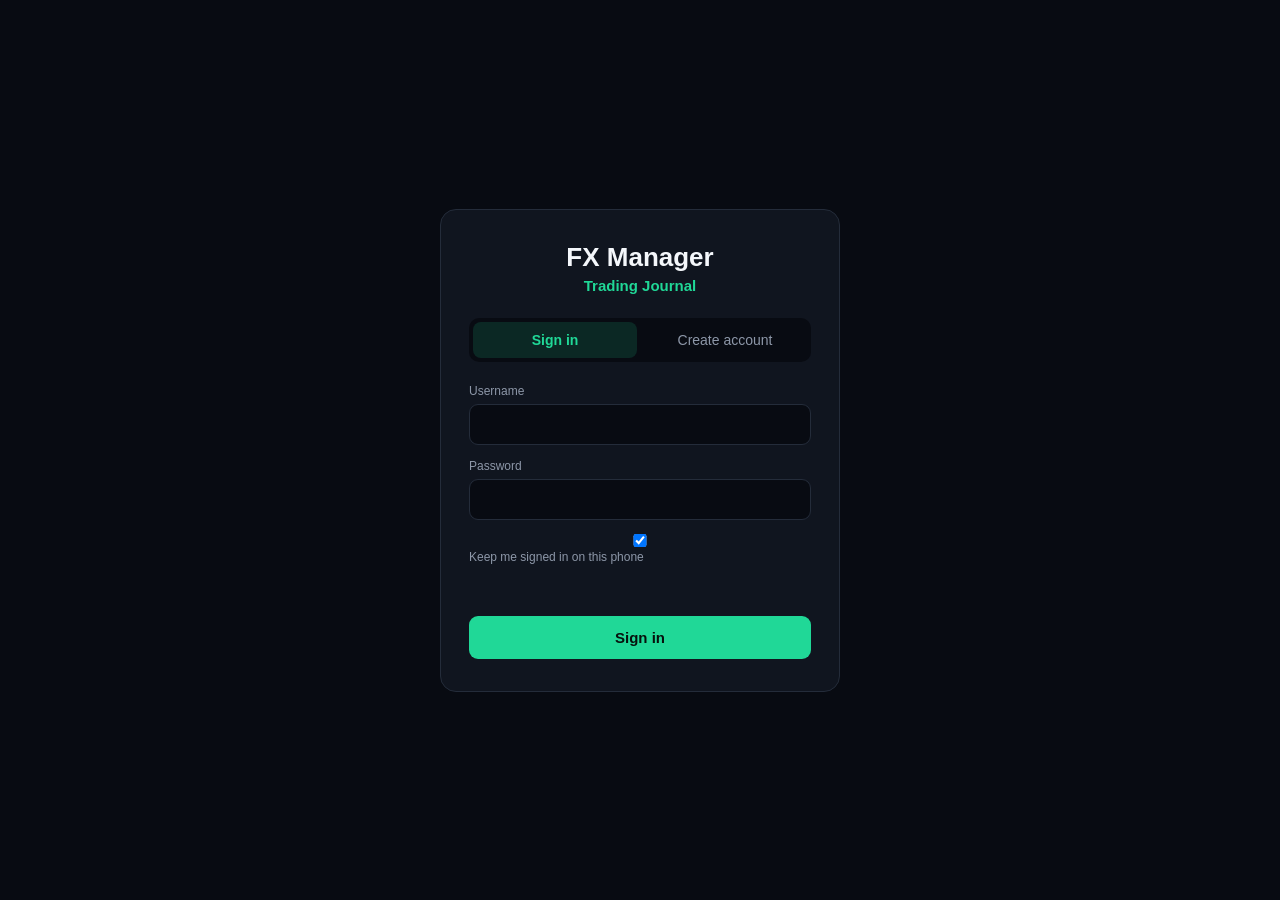
<file: analytics.html>
<!DOCTYPE html>
<html lang="en">

<head>
<script src="./auth.js"></script>

<meta charset="UTF-8">

<meta name="viewport"
      content="width=device-width, initial-scale=1.0">

<title>FX Manager | Analytics</title>

<link rel="stylesheet"
      href="./style.css">

</head>


<body>

<div class="app">


<aside class="sidebar">

    <div class="logo">

        <div class="logo-icon">
        </div>

        <div>

            <h2>FX Manager</h2>

            <span>Trading Journal</span>

        </div>

    </div>


    <nav class="sidebar-nav">

        <a href="./index.html" class="nav-item">
            <span>📊</span>
            Dashboard
        </a>

        <a href="./calendar.html" class="nav-item">
            <span>📅</span>
            Calendar
        </a>

        <a href="./history.html" class="nav-item">
            <span>📝</span>
            History
        </a>

        <a href="./trades.html" class="nav-item">
            <span>💹</span>
            Trades
        </a>

        <a href="./analytics.html" class="nav-item active">
            <span>📈</span>
            Analytics
        </a>

        <a href="./goals.html" class="nav-item">
            <span>🎯</span>
            Goals
        </a>

    </nav>


    <!-- PROFILE / SETTINGS -->

    <div class="sidebar-bottom">

        <a href="./settings.html" class="profile-mini">

            <div class="profile-avatar" id="sidebarAvatar">
                A
            </div>

            <div class="profile-mini-info">

                <span
                    class="profile-mini-name"
                    id="sidebarProfileName">
                    Trader
                </span>

                <span class="profile-mini-role">
                    Trading Profile
                </span>

            </div>

        </a>


        <a href="./settings.html" class="settings-link">

            <span>⚙️</span>

            Settings

        </a>

        <a href="#" class="settings-link" onclick="FXAuth.logout(); return false;">

            <span>🚪</span>

            Logout

        </a>

    </div>


    <!-- SIDEBAR FOOTER -->

    <div class="sidebar-footer">

        <div class="status-dot">
        </div>

        <span>
            Local Storage Active
        </span>

    </div>

</aside>



<main class="main">


<header class="topbar">

    <button class="menu-btn"
            onclick="toggleSidebar()">
        ☰
    </button>


    <div>

        <h2>Analytics</h2>

        <p>
            Understand your trading performance
        </p>

    </div>

</header>



<!-- ==============================
     MAIN STATISTICS
================================ -->

<section class="stats-grid">


    <div class="stat-card">

        <p>Total Trades</p>

        <h2 id="aTrades">
            0
        </h2>

    </div>



    <div class="stat-card">

        <p>Winning Trades</p>

        <h2 id="aWins"
            class="positive">
            0
        </h2>

    </div>



    <div class="stat-card">

        <p>Losing Trades</p>

        <h2 id="aLosses"
            class="negative">
            0
        </h2>

    </div>



    <div class="stat-card">

        <p>Win Rate</p>

        <h2 id="aWinRate">
            0%
        </h2>

    </div>

</section>



<!-- ==============================
     SECONDARY STATISTICS
================================ -->

<section class="stats-grid">


    <div class="stat-card">

        <p>Breakeven</p>

        <h2 id="aBreakeven">
            0
        </h2>

    </div>



    <div class="stat-card">

        <p>Total P&L</p>

        <h2 id="aPnL"
            class="positive">
            $0.00
        </h2>

    </div>



    <div class="stat-card">

        <p>Profit Factor</p>

        <h2 id="profitFactor">
            0
        </h2>

    </div>



    <div class="stat-card">

        <p>Average Trade</p>

        <h2 id="averageTrade">
            $0.00
        </h2>

    </div>

</section>



<!-- ==============================
     P&L + PERFORMANCE
================================ -->

<section class="dashboard-grid">


    <div class="panel">

        <h3>
            Profit & Loss
        </h3>


        <div class="analytics-number"
             id="pnlDisplay">

            $0.00

        </div>


        <div class="bar-chart"
             id="pnlChart">

        </div>

    </div>



    <div class="panel">

        <h3>
            Performance Metrics
        </h3>


        <div class="metric">

            <span>
                Average Win
            </span>

            <strong
                id="avgWin"
                class="positive">

                $0.00

            </strong>

        </div>



        <div class="metric">

            <span>
                Average Loss
            </span>

            <strong
                id="avgLoss"
                class="negative">

                $0.00

            </strong>

        </div>



        <div class="metric">

            <span>
                Best Trade
            </span>

            <strong
                id="bestTrade"
                class="positive">

                $0.00

            </strong>

        </div>



        <div class="metric">

            <span>
                Worst Trade
            </span>

            <strong
                id="worstTrade"
                class="negative">

                $0.00

            </strong>

        </div>

    </div>

</section>



<!-- ==============================
     STRATEGY PERFORMANCE
================================ -->

<section class="panel">

    <div class="panel-header">

        <div>

            <h3>
                Performance by Strategy
            </h3>

            <p>
                Compare your trading strategies
            </p>

        </div>

    </div>


    <div id="strategyStats">

        <p>
            No strategy data yet.
        </p>

    </div>

</section>



<!-- ==============================
     SESSION PERFORMANCE
================================ -->

<section class="panel">

    <div class="panel-header">

        <div>

            <h3>
                Performance by Session
            </h3>

            <p>
                Find your most profitable trading session
            </p>

        </div>

    </div>


    <div id="sessionStats">

        <p>
            No session data yet.
        </p>

    </div>

</section>


</main>

</div>



<script src="./app.js"></script>


<script>

/* ==========================================
   ANALYTICS
========================================== */

function analytics() {


    /*
       Make sure trades exists.
       This prevents errors if
       localStorage has no trades.
    */

    if (!Array.isArray(trades)) {

        return;

    }


    const total =
        trades.length;



    const wins =
        trades.filter(
            trade =>
                String(trade.result)
                    .toUpperCase() === "WIN"
        );



    const losses =
        trades.filter(
            trade =>
                String(trade.result)
                    .toUpperCase() === "LOSS"
        );



    const breakeven =
        trades.filter(
            trade =>
                String(trade.result)
                    .toUpperCase() === "BREAKEVEN"
        );



    /* ==============================
       TOTAL P&L
    ============================== */

    const totalProfit =
        trades.reduce(
            (sum, trade) => {

                return sum +
                    Number(trade.pnl || 0);

            },
            0
        );



    /* ==============================
       WIN RATE
    ============================== */

    const winRate =
        total > 0
            ? (wins.length / total) * 100
            : 0;



    /* ==============================
       GROSS PROFIT
    ============================== */

    const grossProfit =
        wins.reduce(
            (sum, trade) => {

                return sum +
                    Math.max(
                        0,
                        Number(trade.pnl || 0)
                    );

            },
            0
        );



    /* ==============================
       GROSS LOSS
    ============================== */

    const grossLoss =
        Math.abs(
            losses.reduce(
                (sum, trade) => {

                    return sum +
                        Math.min(
                            0,
                            Number(trade.pnl || 0)
                        );

                },
                0
            )
        );



    /* ==============================
       PROFIT FACTOR
    ============================== */

    let profitFactor = "0.00";


    if (grossLoss > 0) {

        profitFactor =
            (
                grossProfit /
                grossLoss
            ).toFixed(2);

    }
    else if (grossProfit > 0) {

        profitFactor = "∞";

    }



    /* ==============================
       AVERAGE WIN
    ============================== */

    const averageWin =
        wins.length > 0

            ? wins.reduce(
                (sum, trade) =>
                    sum +
                    Number(trade.pnl || 0),
                0
              ) / wins.length

            : 0;



    /* ==============================
       AVERAGE LOSS
    ============================== */

    const averageLoss =
        losses.length > 0

            ? Math.abs(
                losses.reduce(
                    (sum, trade) =>
                        sum +
                        Number(trade.pnl || 0),
                    0
                ) / losses.length
              )

            : 0;



    /* ==============================
       AVERAGE TRADE
    ============================== */

    const averageTrade =
        total > 0
            ? totalProfit / total
            : 0;



    /* ==============================
       BEST / WORST TRADE
    ============================== */

    const pnls =
        trades.map(
            trade =>
                Number(trade.pnl || 0)
        );



    const bestTrade =
        pnls.length > 0
            ? Math.max(...pnls)
            : 0;



    const worstTrade =
        pnls.length > 0
            ? Math.min(...pnls)
            : 0;



    /* ==============================
       UPDATE HTML
    ============================== */

    document.getElementById(
        "aTrades"
    ).textContent =
        total;



    document.getElementById(
        "aWins"
    ).textContent =
        wins.length;



    document.getElementById(
        "aLosses"
    ).textContent =
        losses.length;



    document.getElementById(
        "aBreakeven"
    ).textContent =
        breakeven.length;



    document.getElementById(
        "aWinRate"
    ).textContent =
        winRate.toFixed(1) + "%";



    document.getElementById(
        "aPnL"
    ).textContent =
        formatMoney(totalProfit);



    document.getElementById(
        "pnlDisplay"
    ).textContent =
        formatMoney(totalProfit);



    document.getElementById(
        "averageTrade"
    ).textContent =
        formatMoney(averageTrade);



    document.getElementById(
        "avgWin"
    ).textContent =
        formatMoney(averageWin);



    document.getElementById(
        "avgLoss"
    ).textContent =
        formatMoney(-averageLoss);



    document.getElementById(
        "profitFactor"
    ).textContent =
        profitFactor;



    document.getElementById(
        "bestTrade"
    ).textContent =
        formatMoney(bestTrade);



    document.getElementById(
        "worstTrade"
    ).textContent =
        formatMoney(worstTrade);



    renderStrategies();

    renderSessions();

    renderPnLChart();

}



/* ==========================================
   MONEY FORMAT
========================================== */

function formatMoney(value) {

    const number =
        Number(value || 0);


    if (number > 0) {

        return "+$" +
            number.toFixed(2);

    }


    if (number < 0) {

        return "-$" +
            Math.abs(number)
                .toFixed(2);

    }


    return "$0.00";

}



/* ==========================================
   STRATEGY ANALYTICS
========================================== */

function renderStrategies() {


    const container =
        document.getElementById(
            "strategyStats"
        );


    const strategies = {};



    trades.forEach(trade => {


        const name =
            trade.strategy ||
            "Unknown";



        if (!strategies[name]) {

            strategies[name] = {

                trades: 0,

                wins: 0,

                losses: 0,

                pnl: 0

            };

        }



        strategies[name].trades++;



        strategies[name].pnl +=
            Number(trade.pnl || 0);



        if (
            String(trade.result)
                .toUpperCase() === "WIN"
        ) {

            strategies[name].wins++;

        }



        if (
            String(trade.result)
                .toUpperCase() === "LOSS"
        ) {

            strategies[name].losses++;

        }

    });



    container.innerHTML = "";



    const entries =
        Object.entries(
            strategies
        );



    if (entries.length === 0) {

        container.innerHTML =
            "<p>No strategy data yet.</p>";

        return;

    }



    entries
        .sort(
            (a, b) =>
                b[1].pnl -
                a[1].pnl
        )
        .forEach(
            ([name, data]) => {


                const rate =
                    data.trades > 0
                        ? (
                            data.wins /
                            data.trades *
                            100
                          ).toFixed(1)
                        : "0.0";



                container.innerHTML += `

                    <div class="strategy-row">

                        <div>

                            <strong>
                                ${name}
                            </strong>

                            <small>

                                ${data.trades}
                                trades

                                •
                                ${data.wins}W

                                /
                                ${data.losses}L

                                •
                                ${rate}%
                                win rate

                            </small>

                        </div>


                        <strong class="${
                            data.pnl >= 0
                                ? "positive"
                                : "negative"
                        }">

                            ${formatMoney(
                                data.pnl
                            )}

                        </strong>

                    </div>

                `;

            }
        );

}



/* ==========================================
   SESSION ANALYTICS
========================================== */

function renderSessions() {


    const container =
        document.getElementById(
            "sessionStats"
        );


    const sessions = {};



    trades.forEach(trade => {


        const name =
            trade.session ||
            "Unknown";



        if (!sessions[name]) {

            sessions[name] = {

                trades: 0,

                wins: 0,

                losses: 0,

                pnl: 0

            };

        }



        sessions[name].trades++;



        sessions[name].pnl +=
            Number(trade.pnl || 0);



        if (
            String(trade.result)
                .toUpperCase() === "WIN"
        ) {

            sessions[name].wins++;

        }



        if (
            String(trade.result)
                .toUpperCase() === "LOSS"
        ) {

            sessions[name].losses++;

        }

    });



    container.innerHTML = "";



    const entries =
        Object.entries(
            sessions
        );



    if (entries.length === 0) {

        container.innerHTML =
            "<p>No session data yet.</p>";

        return;

    }



    entries
        .sort(
            (a, b) =>
                b[1].pnl -
                a[1].pnl
        )
        .forEach(
            ([name, data]) => {


                const rate =
                    data.trades > 0
                        ? (
                            data.wins /
                            data.trades *
                            100
                          ).toFixed(1)
                        : "0.0";



                container.innerHTML += `

                    <div class="strategy-row">

                        <div>

                            <strong>
                                ${name}
                            </strong>

                            <small>

                                ${data.trades}
                                trades

                                •
                                ${data.wins}W

                                /
                                ${data.losses}L

                                •
                                ${rate}%
                                win rate

                            </small>

                        </div>


                        <strong class="${
                            data.pnl >= 0
                                ? "positive"
                                : "negative"
                        }">

                            ${formatMoney(
                                data.pnl
                            )}

                        </strong>

                    </div>

                `;

            }
        );

}



/* ==========================================
   P&L CHART
========================================== */

function renderPnLChart() {


    const chart =
        document.getElementById(
            "pnlChart"
        );


    chart.innerHTML = "";



    if (trades.length === 0) {

        chart.innerHTML =
            "<p>No trade data yet.</p>";

        return;

    }



    let runningPnL = 0;



    trades
        .slice()
        .sort(
            (a, b) =>
                new Date(a.date) -
                new Date(b.date)
        )
        .forEach(
            (trade, index) => {


                runningPnL +=
                    Number(
                        trade.pnl || 0
                    );


                const bar =
                    document.createElement(
                        "div"
                    );


                bar.className =
                    "pnl-bar";



                const height =
                    Math.max(
                        10,
                        Math.min(
                            100,
                            Math.abs(
                                runningPnL
                            ) /
                            Math.max(
                                1,
                                Math.abs(
                                    runningPnL
                                )
                            ) *
                            100
                        )
                    );



                bar.style.height =
                    height + "%";



                bar.title =
                    `Trade ${index + 1}
                    • ${trade.date}
                    • P&L: ${formatMoney(
                        trade.pnl
                    )}
                    • Running P&L:
                    ${formatMoney(
                        runningPnL
                    )}`;



                if (runningPnL < 0) {

                    bar.classList.add(
                        "loss-bar"
                    );

                }
                else {

                    bar.classList.add(
                        "profit-bar"
                    );

                }



                chart.appendChild(
                    bar
                );

            }
        );

}



/* ==========================================
   START ANALYTICS
========================================== */

analytics();

</script>


<script src="./sidebar.js"></script>

</body>

</html>
</file>
<file: style.css>
/* ==========================================
   FX MANAGER - GLOBAL STYLES
========================================== */

* {
    margin: 0;
    padding: 0;
    box-sizing: border-box;
}

:root {
    --bg: #080b12;
    --card: #10151f;
    --card2: #151b27;
    --border: #242c3a;
    --text: #f4f7fb;
    --muted: #8d97a8;
    --green: #20d897;
    --red: #ff5d6c;
    --blue: #5b8cff;
}

body {
    font-family: Arial, Helvetica, sans-serif;
    background: var(--bg);
    color: var(--text);
}

a {
    text-decoration: none;
    color: inherit;
}

.app {
    display: flex;
    min-height: 100vh;
}


/* ==========================================
   SIDEBAR
========================================== */

.sidebar {
    width: 250px;
    background: #0c1018;
    border-right: 1px solid var(--border);
    padding: 25px 16px;
    position: fixed;
    height: 100vh;
    left: 0;
    top: 0;
    z-index: 100;
}

.logo {
    font-size: 20px;
    font-weight: bold;
    letter-spacing: 1px;
    padding: 5px 14px 35px;
}

.logo span {
    color: var(--green);
}

.sidebar nav {
    display: flex;
    flex-direction: column;
    gap: 7px;
}

.sidebar nav a,
.sidebar-bottom a {
    padding: 14px 15px;
    border-radius: 9px;
    color: var(--muted);
    font-size: 14px;
    transition: .2s;
}

.sidebar nav a:hover,
.sidebar-bottom a:hover {
    background: var(--card2);
    color: white;
}

.sidebar nav a.active {
    background: rgba(32, 216, 151, .12);
    color: var(--green);
}

.sidebar-bottom {
    position: absolute;
    bottom: 25px;
    left: 16px;
    right: 16px;
}


/* ==========================================
   MAIN
========================================== */

.main {
    margin-left: 250px;
    width: calc(100% - 250px);
    padding: 25px 35px;
}


/* ==========================================
   TOPBAR
========================================== */

.topbar {
    display: flex;
    align-items: center;
    justify-content: space-between;
    margin-bottom: 30px;
}

.topbar h2 {
    font-size: 23px;
}

.topbar p {
    color: var(--muted);
    margin-top: 5px;
    font-size: 13px;
}

.profile {
    display: flex;
    align-items: center;
    gap: 18px;
}

.notification {
    font-size: 20px;
}

.avatar {
    width: 42px;
    height: 42px;
    border-radius: 50%;
    background: var(--green);
    color: #06110d;
    display: flex;
    align-items: center;
    justify-content: center;
    font-weight: bold;
}

.menu-btn {
    display: none;
}


/* ==========================================
   WELCOME
========================================== */

.welcome {
    background: linear-gradient(135deg, #111923, #0d131d);
    border: 1px solid var(--border);
    border-radius: 15px;
    padding: 28px;
    display: flex;
    justify-content: space-between;
    align-items: center;
    margin-bottom: 25px;
}

.small-text {
    color: var(--green);
    font-size: 11px;
    font-weight: bold;
    letter-spacing: 2px;
}

.welcome h1 {
    margin: 8px 0;
    font-size: 27px;
}

.welcome p:last-child {
    color: var(--muted);
}


/* ==========================================
   BUTTONS
========================================== */

.primary-btn,
.secondary-btn {
    display: inline-block;
    padding: 12px 18px;
    border-radius: 8px;
    font-size: 14px;
    font-weight: bold;
}

.primary-btn {
    background: var(--green);
    color: #04120c;
}

.primary-btn:hover {
    opacity: .9;
}

.secondary-btn {
    border: 1px solid var(--border);
    background: var(--card2);
    color: var(--text);
}

.secondary-btn:hover {
    border-color: var(--green);
}

.full {
    width: 100%;
    text-align: center;
    margin-top: 20px;
}


/* ==========================================
   STATS
========================================== */

.stats-grid {
    display: grid;
    grid-template-columns: repeat(4, 1fr);
    gap: 18px;
    margin-bottom: 25px;
}

.stat-card {
    background: var(--card);
    border: 1px solid var(--border);
    padding: 21px;
    border-radius: 13px;
}

.stat-icon {
    font-size: 21px;
    margin-bottom: 15px;
}

.stat-card p {
    color: var(--muted);
    font-size: 13px;
}

.stat-card h2 {
    margin: 8px 0;
    font-size: 24px;
}

.positive {
    color: var(--green) !important;
}

.negative {
    color: var(--red) !important;
}


/* ==========================================
   PANELS
========================================== */

.dashboard-grid {
    display: grid;
    grid-template-columns: 2fr 1fr;
    gap: 20px;
    margin-bottom: 25px;
}

.panel {
    background: var(--card);
    border: 1px solid var(--border);
    border-radius: 13px;
    padding: 22px;
}

.panel-header {
    display: flex;
    align-items: center;
    justify-content: space-between;
    margin-bottom: 22px;
}

.panel-header h3 {
    font-size: 17px;
}

.panel-header p {
    color: var(--muted);
    font-size: 12px;
    margin-top: 5px;
}

.view-link {
    color: var(--green);
    font-size: 13px;
}

.view-link:hover {
    text-decoration: underline;
}


/* ==========================================
   OLD CHART SUPPORT
========================================== */

.chart {
    height: 250px;
    position: relative;
    overflow: hidden;
    background:
        linear-gradient(rgba(255,255,255,.035) 1px, transparent 1px),
        linear-gradient(90deg, rgba(255,255,255,.035) 1px, transparent 1px);
    background-size: 50px 50px;
    border-radius: 8px;
}

.chart-line {
    position: absolute;
    left: 4%;
    right: 4%;
    top: 30%;
    height: 130px;
    border-bottom: 3px solid var(--green);
    transform: skewY(-15deg);
    box-shadow: 0 15px 25px rgba(32,216,151,.08);
}

.chart-labels {
    position: absolute;
    bottom: 5px;
    left: 15px;
    right: 15px;
    display: flex;
    justify-content: space-between;
    color: var(--muted);
    font-size: 10px;
}


/* ==========================================
   LIVE PERFORMANCE CHART
========================================== */

.performance-panel {
    margin-bottom: 25px;
}

.performance-header {
    display: flex;
    align-items: center;
    justify-content: space-between;
    margin-bottom: 18px;
}

.performance-header h3 {
    font-size: 17px;
}

.performance-header p {
    color: var(--muted);
    font-size: 12px;
    margin-top: 5px;
}

.chart-range {
    width: auto;
    min-width: 110px;
    padding: 9px 12px;

    background: var(--card2);
    border: 1px solid var(--border);

    color: var(--text);

    border-radius: 8px;

    font-size: 12px;
    cursor: pointer;

    outline: none;
}

.chart-range:hover {
    border-color: var(--green);
}

.chart-range:focus {
    border-color: var(--green);
}

.chart-wrapper {
    position: relative;
    width: 100%;
    height: 330px;
    padding: 5px 0;
}

#performanceChart {
    width: 100% !important;
    height: 100% !important;
}

.chart-empty {
    position: absolute;

    top: 0;
    left: 0;
    right: 0;
    bottom: 0;

    display: none;

    align-items: center;
    justify-content: center;

    color: var(--muted);

    font-size: 13px;

    text-align: center;
}


/* ==========================================
   JOURNAL PREVIEW
========================================== */

.journal-preview {
    display: flex;
    flex-direction: column;
    gap: 14px;
}

.journal-row {
    display: flex;
    justify-content: space-between;
    font-size: 13px;
    border-bottom: 1px solid var(--border);
    padding-bottom: 12px;
}

.journal-row span {
    color: var(--muted);
}

.bullish {
    color: var(--green);
}


/* ==========================================
   TABLE
========================================== */

.recent-panel {
    overflow: hidden;
}

.table-container {
    overflow-x: auto;
}

table {
    width: 100%;
    border-collapse: collapse;
}

th {
    text-align: left;
    color: var(--muted);
    font-size: 11px;
    font-weight: normal;
    padding: 13px;
    border-bottom: 1px solid var(--border);
}

td {
    padding: 16px 13px;
    border-bottom: 1px solid var(--border);
    font-size: 13px;
}

tbody tr:hover {
    background: rgba(255,255,255,.015);
}

.buy,
.win {
    color: var(--green);
    background: rgba(32,216,151,.09);
    padding: 5px 8px;
    border-radius: 5px;
}

.sell,
.loss {
    color: var(--red);
    background: rgba(255,93,108,.09);
    padding: 5px 8px;
    border-radius: 5px;
}


/* ==========================================
   CALENDAR
========================================== */

.calendar-panel {
    margin-bottom: 25px;
}

.calendar-header {
    display: flex;
    align-items: center;
    justify-content: space-between;
    margin-bottom: 25px;
}

.calendar-header button {
    width: 40px;
    height: 40px;

    border: 1px solid var(--border);

    background: var(--card2);
    color: white;

    border-radius: 8px;

    font-size: 24px;

    cursor: pointer;

    transition: .2s;
}

.calendar-header button:hover {
    background: var(--green);
    color: #000;
}

.calendar-week,
.calendar-grid {
    display: grid;
    grid-template-columns: repeat(7, 1fr);
    gap: 8px;
}

.calendar-week {
    margin-bottom: 8px;
}

.calendar-week span {
    text-align: center;
    color: var(--muted);
    font-size: 11px;
    padding: 10px;
}

.calendar-day {
    min-height: 105px;

    background: var(--card2);

    border: 1px solid var(--border);

    border-radius: 9px;

    padding: 10px;

    cursor: pointer;

    transition: .2s;
}

.calendar-day:hover {
    border-color: var(--green);
    transform: translateY(-2px);
}

.calendar-day strong {
    font-size: 14px;
}

.calendar-day small {
    display: block;

    margin-top: 8px;

    color: var(--muted);

    font-size: 10px;
}

.empty-day {
    background: transparent;
    border: none;
    cursor: default;
}

.day-profit,
.day-loss {
    display: inline-block;

    margin-top: 20px;

    padding: 5px 7px;

    border-radius: 5px;

    font-size: 11px;
}

.day-profit {
    color: var(--green);
    background: rgba(32,216,151,.1);
}

.day-loss {
    color: var(--red);
    background: rgba(255,93,108,.1);
}

.no-trade {
    opacity: .5;
}

.day-trade {
    display: grid;

    grid-template-columns:
        1.5fr 1fr 1fr 1fr;

    align-items: center;

    padding: 15px;

    border-bottom: 1px solid var(--border);

    font-size: 13px;
}


/* ==========================================
   JOURNAL PAGE
========================================== */

.journal-date {
    margin-bottom: 20px;
}

.journal-date label {
    display: block;

    color: var(--muted);

    font-size: 12px;

    margin-bottom: 7px;
}

input,
select,
textarea {
    width: 100%;

    background: var(--card2);

    border: 1px solid var(--border);

    color: white;

    border-radius: 8px;

    padding: 12px;

    outline: none;

    font-size: 13px;
}

input:focus,
select:focus,
textarea:focus {
    border-color: var(--green);
}

input::placeholder,
textarea::placeholder {
    color: #657083;
}

.form-grid {
    display: grid;

    grid-template-columns: repeat(2, 1fr);

    gap: 20px;
}

.form-group {
    margin-bottom: 20px;
}

.form-group label {
    display: block;

    color: var(--muted);

    font-size: 12px;

    margin-bottom: 8px;
}

textarea {
    min-height: 130px;

    resize: vertical;
}

.panel h3 {
    margin-bottom: 20px;
}

.emotion-grid {
    display: grid;

    grid-template-columns: repeat(5, 1fr);

    gap: 12px;
}

.emotion-grid button {
    background: var(--card2);

    border: 1px solid var(--border);

    color: white;

    padding: 15px 8px;

    border-radius: 10px;

    cursor: pointer;

    line-height: 1.7;

    transition: .2s;
}

.emotion-grid button:hover,
.emotion-grid button.selected {
    border-color: var(--green);

    background: rgba(32,216,151,.1);
}

.form-help {
    color: var(--muted);

    font-size: 12px;

    margin-bottom: 15px;
}

.image-preview {
    display: grid;

    grid-template-columns: repeat(4, 1fr);

    gap: 15px;

    margin-top: 20px;
}

.image-preview img {
    width: 100%;

    height: 160px;

    object-fit: cover;

    border-radius: 8px;

    border: 1px solid var(--border);
}

.save-journal {
    border: none;

    cursor: pointer;

    margin-top: 20px;
}

.success-message {
    color: var(--green);

    margin-top: 15px;
}


/* ==========================================
   TRADE PAGE
========================================== */

.delete-btn {
    border: 1px solid rgba(255,93,108,.3);

    background: rgba(255,93,108,.08);

    color: var(--red);

    padding: 7px 10px;

    border-radius: 6px;

    cursor: pointer;

    transition: .2s;
}

.delete-btn:hover {
    background: var(--red);

    color: white;
}


/* ==========================================
   ANALYTICS
========================================== */

.analytics-number {
    font-size: 35px;

    font-weight: bold;

    margin: 25px 0;
}

.metric {
    display: flex;

    justify-content: space-between;

    padding: 17px 0;

    border-bottom: 1px solid var(--border);

    font-size: 13px;
}

.metric span {
    color: var(--muted);
}

.strategy-row {
    display: flex;

    justify-content: space-between;

    align-items: center;

    padding: 17px 0;

    border-bottom: 1px solid var(--border);
}

.strategy-row small {
    display: block;

    color: var(--muted);

    margin-top: 5px;

    font-size: 11px;
}


/* ==========================================
   GOALS
========================================== */

.goal-item {
    padding: 20px 0;

    border-bottom: 1px solid var(--border);
}

.goal-top {
    display: flex;

    justify-content: space-between;

    margin-bottom: 12px;
}

.goal-top span {
    color: var(--muted);

    font-size: 13px;
}

.progress {
    height: 8px;

    background: #202735;

    border-radius: 20px;

    overflow: hidden;
}

.progress-bar {
    height: 100%;

    background: var(--green);

    border-radius: 20px;

    transition: width .3s ease;
}

.goal-bottom {
    display: flex;

    justify-content: space-between;

    align-items: center;

    margin-top: 10px;
}

.goal-bottom small {
    color: var(--muted);
}


/* ==========================================
   SCROLLBAR
========================================== */

::-webkit-scrollbar {
    width: 8px;
    height: 8px;
}

::-webkit-scrollbar-track {
    background: var(--bg);
}

::-webkit-scrollbar-thumb {
    background: #2a3342;
    border-radius: 10px;
}

::-webkit-scrollbar-thumb:hover {
    background: #394557;
}


/* ==========================================
   RESPONSIVE - TABLET
========================================== */

@media(max-width: 1000px) {

    .sidebar {
        transform: translateX(-100%);

        transition: .3s;
    }

    .sidebar.open {
        transform: translateX(0);
    }

    .main {
        margin-left: 0;

        width: 100%;

        padding: 20px;
    }

    .menu-btn {
        display: block;

        background: none;

        border: none;

        color: white;

        font-size: 23px;

        margin-right: 15px;

        cursor: pointer;
    }

    .topbar {
        justify-content: flex-start;
    }

    .topbar > div:nth-child(2) {
        flex: 1;
    }

    .stats-grid {
        grid-template-columns: repeat(2, 1fr);
    }

    .dashboard-grid {
        grid-template-columns: 1fr;
    }
}


/* ==========================================
   RESPONSIVE - MOBILE
========================================== */

@media(max-width: 700px) {

    .calendar-week,
    .calendar-grid {
        gap: 4px;
    }

    .calendar-day {
        min-height: 75px;

        padding: 6px;
    }

    .calendar-day small {
        font-size: 8px;
    }

    .day-profit,
    .day-loss {
        margin-top: 10px;

        font-size: 9px;
    }

    .form-grid {
        grid-template-columns: 1fr;
    }

    .emotion-grid {
        grid-template-columns: repeat(2, 1fr);
    }

    .image-preview {
        grid-template-columns: repeat(2, 1fr);
    }

    .day-trade {
        grid-template-columns: 1fr 1fr;

        gap: 10px;
    }

    .calendar-week span {
        font-size: 8px;
    }

    .performance-header {
        align-items: flex-start;

        gap: 15px;
    }

    .performance-header h3 {
        font-size: 15px;
    }

    .chart-range {
        min-width: 95px;

        font-size: 11px;

        padding: 8px;
    }

    .chart-wrapper {
        height: 260px;
    }
}


/* ==========================================
   RESPONSIVE - SMALL MOBILE
========================================== */

@media(max-width: 600px) {

    .main {
        padding: 15px;
    }

    .welcome {
        flex-direction: column;

        align-items: flex-start;

        gap: 20px;
    }

    .welcome h1 {
        font-size: 22px;
    }

    .stats-grid {
        grid-template-columns: 1fr;
    }

    .profile {
        gap: 8px;
    }

    .notification {
        display: none;
    }
}


@media(max-width: 500px) {

    .performance-header {
        flex-direction: column;
    }

    .chart-range {
        width: 100%;
    }

    .chart-wrapper {
        height: 230px;
    }

    .panel {
        padding: 17px;
    }

    .topbar h2 {
        font-size: 19px;
    }

    .welcome {
        padding: 20px;
    }

    .welcome h1 {
        font-size: 20px;
    }

    th,
    td {
        white-space: nowrap;
    }
}


/* ==========================================
   DASHBOARD HTML COMPATIBILITY FIX
========================================== */


/* MAIN CONTENT */

.main-content {
    margin-left: 250px;
    width: calc(100% - 250px);
    padding: 25px 35px;
}


/* SIDEBAR NAVIGATION */

.sidebar-nav {
    display: flex;
    flex-direction: column;
    gap: 7px;
}

.sidebar-nav .nav-item {
    display: flex;
    align-items: center;
    gap: 10px;

    padding: 14px 15px;

    border-radius: 9px;

    color: var(--muted);

    font-size: 14px;

    transition: .2s;
}

.sidebar-nav .nav-item:hover {
    background: var(--card2);
    color: white;
}

.sidebar-nav .nav-item.active {
    background: rgba(32, 216, 151, .12);
    color: var(--green);
}


/* SIDEBAR FOOTER */

.sidebar-footer {
    position: absolute;

    bottom: 25px;

    left: 16px;
    right: 16px;

    display: flex;
    align-items: center;

    gap: 8px;

    color: var(--text);

    font-size: 13px;
}

.status-dot {
    width: 8px;
    height: 8px;

    border-radius: 50%;

    background: var(--green);

    box-shadow: 0 0 8px rgba(32,216,151,.5);
}


/* LOGO */

.logo {
    display: flex;
    align-items: flex-start;
    gap: 12px;
}

.logo-icon {
    font-size: 28px;
    font-weight: bold;
    color: var(--text);
}

.logo h2 {
    font-size: 24px;
    margin-bottom: 3px;
}

.logo span {
    color: var(--green);
    font-size: 17px;
    font-weight: bold;
}


/* MOBILE HEADER */

.mobile-header {
    display: none;
}


/* PAGE HEADER */

.page-header {
    display: flex;
    align-items: center;
    justify-content: space-between;

    margin-bottom: 30px;
}

.page-header h1 {
    font-size: 25px;
}

.page-header p {
    color: var(--muted);

    margin-top: 5px;

    font-size: 13px;
}


/* PRIMARY BUTTON */

.primary-button {
    display: inline-block;

    background: var(--green);

    color: #04120c;

    padding: 12px 18px;

    border-radius: 8px;

    font-size: 14px;

    font-weight: bold;

    transition: .2s;
}

.primary-button:hover {
    opacity: .9;
}


/* STAT LABEL */

.stat-label {
    display: block;

    color: var(--muted);

    font-size: 13px;

    margin-bottom: 8px;
}


/* DASHBOARD CARD */

.dashboard-card {
    background: var(--card);

    border: 1px solid var(--border);

    border-radius: 13px;

    padding: 22px;
}


/* CARD HEADER */

.card-header {
    display: flex;

    align-items: center;

    justify-content: space-between;

    margin-bottom: 22px;
}

.card-header h2 {
    font-size: 17px;
}

.card-header p {
    color: var(--muted);

    font-size: 12px;

    margin-top: 5px;
}


/* PERFORMANCE */

.performance-card {
    margin-bottom: 25px;
}


/* BOTTOM DASHBOARD */

.dashboard-two-column {
    display: grid;

    grid-template-columns: 2fr 1fr;

    gap: 20px;

    margin-bottom: 25px;
}


/* TEXT LINK */

.text-link {
    color: var(--green);

    font-size: 13px;
}

.text-link:hover {
    text-decoration: underline;
}


/* JOURNAL SUMMARY */

.journal-summary {
    display: flex;

    flex-direction: column;

    gap: 14px;
}

.journal-date-box,
.journal-item {
    display: flex;

    justify-content: space-between;

    align-items: center;

    font-size: 13px;

    border-bottom: 1px solid var(--border);

    padding-bottom: 12px;
}

.journal-date-box span,
.journal-item span {
    color: var(--muted);
}

.journal-date-box strong,
.journal-item strong {
    color: var(--text);
}


/* EMPTY TABLE */

.empty-table {
    text-align: center;

    padding: 30px;

    color: var(--muted);
}


/* ==========================================
   DASHBOARD RESPONSIVE
========================================== */

@media(max-width: 1000px) {

    .sidebar {
        transform: translateX(-100%);

        transition: .3s;
    }

    .sidebar.open {
        transform: translateX(0);
    }

    .main-content {
        margin-left: 0;

        width: 100%;

        padding: 20px;
    }

    .mobile-header {
        display: flex;

        align-items: center;

        gap: 15px;

        margin-bottom: 25px;
    }

    .mobile-header button {
        background: none;

        border: none;

        color: white;

        font-size: 24px;

        cursor: pointer;
    }

    .mobile-header h2 {
        font-size: 20px;
    }

    .stats-grid {
        grid-template-columns: repeat(2, 1fr);
    }

    .dashboard-two-column {
        grid-template-columns: 1fr;
    }
}


@media(max-width: 700px) {

    .page-header {
        align-items: flex-start;

        gap: 15px;
    }

    .page-header h1 {
        font-size: 22px;
    }

    .stats-grid {
        grid-template-columns: 1fr;
    }

    .performance-header {
        flex-direction: column;

        align-items: flex-start;

        gap: 15px;
    }

    .chart-range {
        width: 100%;
    }
}


@media(max-width: 500px) {

    .main-content {
        padding: 15px;
    }

    .page-header {
        flex-direction: column;
    }

    .primary-button {
        width: 100%;

        text-align: center;
    }

    .dashboard-card {
        padding: 17px;
    }
}


/* ==========================================
   BREAKEVEN TRADE
========================================== */

.breakeven {
    color: var(--blue);
    background: rgba(91,140,255,.10);
    padding: 5px 8px;
    border-radius: 5px;
}


/* ==========================================
   ANALYTICS CHART
========================================== */

.pnl-bar {
    width: 24px;
    min-height: 10px;
    border-radius: 5px 5px 0 0;
    transition: 0.2s ease;
    cursor: pointer;
}

.pnl-bar:hover {
    transform: scaleY(1.05);
}

.profit-bar {
    background: var(--green);
}

.loss-bar {
    background: var(--red);
}

.bar-chart {
    min-height: 180px;
    display: flex;
    align-items: flex-end;
    gap: 8px;
    padding: 20px 10px 10px;
    overflow-x: auto;
}

.strategy-row {
    display: flex;
    align-items: center;
    justify-content: space-between;
    gap: 20px;
    padding: 15px 0;
    border-bottom: 1px solid rgba(255,255,255,0.08);
}

.strategy-row:last-child {
    border-bottom: none;
}

.strategy-row small {
    display: block;
    margin-top: 5px;
    opacity: 0.65;
}

.edit-btn {
    padding: 6px 10px;
    border: none;
    border-radius: 6px;
    cursor: pointer;
    margin-right: 5px;
}

.edit-btn:hover {
    opacity: 0.8;
}

/* =========================================
   PROFILE + SETTINGS SIDEBAR
========================================= */

.sidebar-bottom {
    margin-top: auto;
    padding-top: 20px;
}

.profile-mini {
    display: flex;
    align-items: center;
    gap: 11px;
    padding: 11px;
    border-radius: 12px;
    margin-bottom: 8px;
    text-decoration: none;
    color: inherit;
    border: 1px solid transparent;
    transition: 0.2s ease;
}

.profile-mini:hover {
    background: rgba(255,255,255,0.05);
    border-color: rgba(255,255,255,0.08);
}

.profile-avatar {
    width: 38px;
    height: 38px;
    min-width: 38px;
    border-radius: 50%;
    display: flex;
    align-items: center;
    justify-content: center;
    background: #19d99b;
    color: #07110d;
    font-weight: 800;
    font-size: 15px;
}

.profile-mini-info {
    min-width: 0;
}

.profile-mini-name {
    display: block;
    font-size: 14px;
    font-weight: 700;
    white-space: nowrap;
    overflow: hidden;
    text-overflow: ellipsis;
}

.profile-mini-role {
    display: block;
    font-size: 11px;
    opacity: 0.5;
    margin-top: 2px;
}

.settings-link {
    display: flex;
    align-items: center;
    gap: 10px;
    padding: 10px 11px;
    border-radius: 10px;
    text-decoration: none;
    color: inherit;
    font-size: 13px;
    opacity: 0.7;
    transition: 0.2s ease;
}

.settings-link:hover {
    opacity: 1;
    background: rgba(255,255,255,0.05);
}


/* =========================================
   GLOBAL LIGHT THEME
========================================= */

body.light-theme {
    background: #f3f6f8;
    color: #17201c;
}

/* Sidebar */
body.light-theme .sidebar {
    background: #ffffff;
    color: #17201c;
    border-right-color: rgba(0, 0, 0, 0.08);
}

/* Main content */
body.light-theme .main-content {
    background: #f3f6f8;
}

/* Cards / panels */
body.light-theme .card,
body.light-theme .panel,
body.light-theme .stat-card,
body.light-theme .dashboard-card,
body.light-theme .analytics-card,
body.light-theme .goal-card,
body.light-theme .trade-card {
    background: #ffffff;
    color: #17201c;
    border-color: rgba(0, 0, 0, 0.08);
}

/* Inputs */
body.light-theme input,
body.light-theme select,
body.light-theme textarea {
    background: #ffffff;
    color: #17201c;
    border-color: rgba(0, 0, 0, 0.12);
}

/* Tables */
body.light-theme table {
    color: #17201c;
}

body.light-theme th,
body.light-theme td {
    border-color: rgba(0, 0, 0, 0.08);
}

/* Sidebar links */
body.light-theme .sidebar a {
    color: #17201c;
}

body.light-theme .sidebar a:hover {
    background: rgba(0, 0, 0, 0.05);
}

/* Profile */
body.light-theme .profile-mini:hover {
    background: rgba(0, 0, 0, 0.04);
}

body.light-theme .settings-link:hover {
    background: rgba(0, 0, 0, 0.04);
}

/* General borders */
body.light-theme .border,
body.light-theme .section,
body.light-theme .trade-row,
body.light-theme .strategy-row {
    border-color: rgba(0, 0, 0, 0.08);
}

/* Calendar */
body.light-theme .calendar,
body.light-theme .calendar-day {
    background: #ffffff;
    border-color: rgba(0, 0, 0, 0.08);
}

/* Text */
body.light-theme small,
body.light-theme .muted {
    color: #66736d;
}

/* =========================================
   LIGHT THEME - SETTINGS
========================================= */

body.light-theme .settings-card {
    background: #ffffff;
    border-color: rgba(0, 0, 0, 0.08);
}

body.light-theme .settings-input,
body.light-theme .settings-select {
    background: #f7f8f9;
    color: #17201c;
    border-color: rgba(0, 0, 0, 0.12);
}

body.light-theme .settings-select option {
    background: #ffffff;
    color: #17201c;
}

body.light-theme .avatar-preview,
body.light-theme .data-info,
body.light-theme .account-preview {
    background: #f7f8f9;
}

/* ==========================================
   UNIFIED TYPOGRAPHY SCALE (matches Dashboard)
   Page title 25 | Card title 17 | Stat value 24
   Body 13 | Small 12 | Table head 11 | Button 14
========================================== */

/* Sidebar */
body .logo,
body .logo h2 { font-size: 24px !important; }
body .sidebar nav a,
body .sidebar-nav .nav-item { font-size: 14px !important; }

/* Page titles */
body .page-header h1,
body .topbar h2,
body .settings-header h1,
body main h1,
body .main h1,
body .main-content h1 { font-size: 25px !important; }

body .page-header p,
body .topbar p,
body .settings-header p { font-size: 13px !important; }

/* Card / panel titles */
body .card-header h2,
body .panel-header h3,
body .panel h3,
body .panel h2,
body .dashboard-card h2,
body .calendar-header h2,
body .settings-card h2,
body .settings-card h3,
body .main > section > h2,
body .main h3 { font-size: 17px !important; }

/* Stat cards */
body .stat-card h2 { font-size: 24px !important; }
body .stat-label,
body .stat-card p { font-size: 13px !important; }

/* Tables */
body th { font-size: 11px !important; }
body td { font-size: 13px !important; }

/* Forms and buttons */
body label { font-size: 12px !important; }
body input, body select, body textarea { font-size: 13px !important; }
body .primary-button, body .primary-btn, body .secondary-btn { font-size: 14px !important; }

/* Sub-headings inside cards */
body h4 { font-size: 14px !important; }

/* Trades page card titles */
body .card h2,
body .card h3,
body .history-header h2,
body .trade-form-card h2 { font-size: 17px !important; }

/* ==========================================
   CONSISTENT SIDEBAR + SPACING (all pages)
========================================== */

body .sidebar { display: flex; flex-direction: column; overflow-y: auto; }
body .sidebar-bottom { position: static !important; margin-top: auto; padding-top: 16px; }
body .sidebar-footer { position: static !important; padding: 10px 12px 0; color: var(--muted); font-size: 12px !important; }

body .logo span { font-size: 17px; }
body .sidebar nav a, body .sidebar-nav .nav-item {
    display: flex; align-items: center; gap: 10px;
    padding: 14px 15px; border-radius: 9px;
}
body .settings-link, body .profile-mini-name { font-size: 14px !important; }
body .profile-mini-role { font-size: 11px !important; }

/* Settings content lines up with every other page */
body .settings-page { max-width: none !important; padding: 0 !important; }

/* Small detail text under stat values */
body .stat-card span:not(.stat-label) { font-size: 12px !important; color: var(--muted); }
</file>
